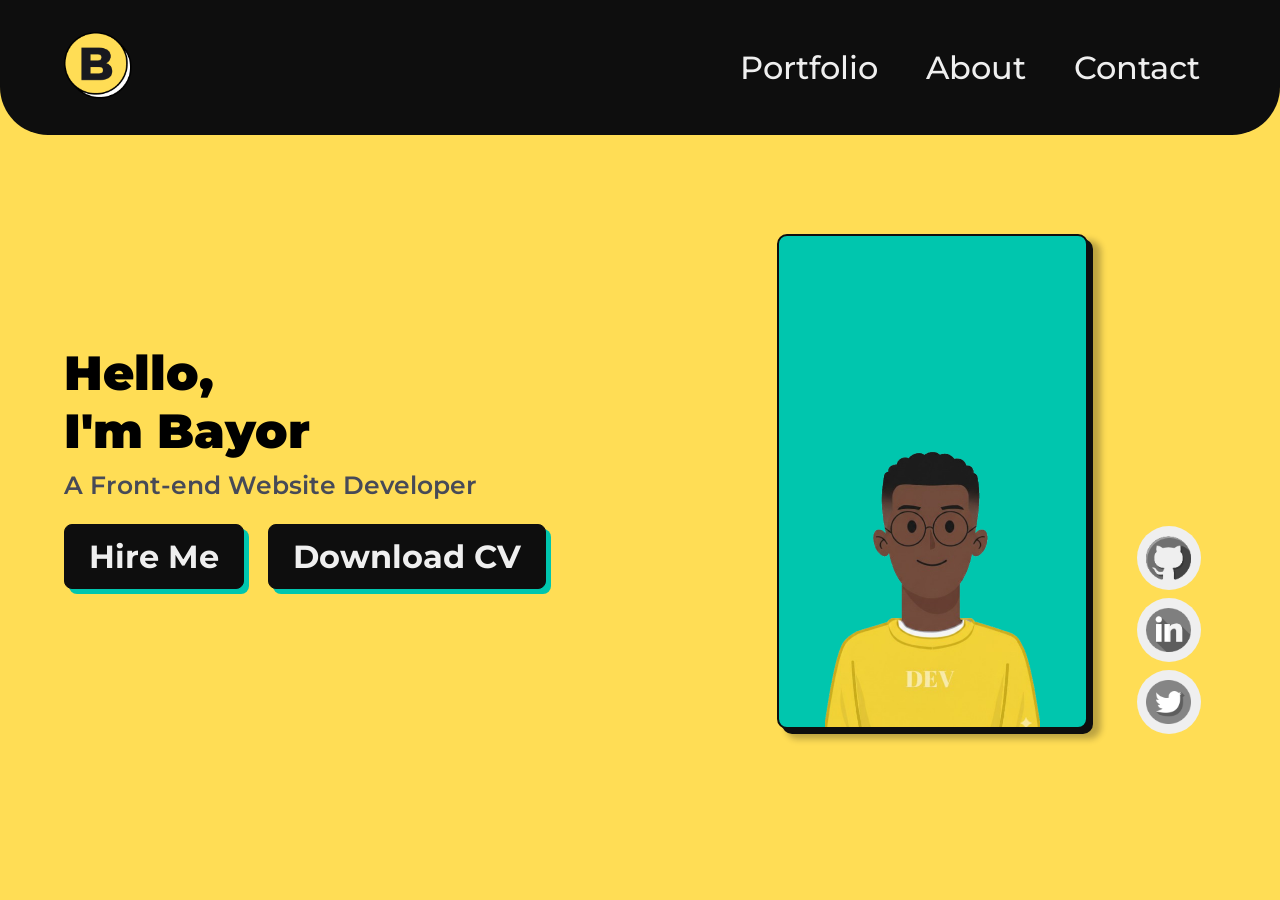
<file: index.html>
<!DOCTYPE html>
<html lang="en">
<head>
    <meta charset="UTF-8">
    <meta name="viewport" content="width=device-width, initial-scale=1.0">
    <title>Bayo, Web Developer</title>
    <link rel="preconnect" href="https://fonts.googleapis.com">
    <link rel="preconnect" href="https://fonts.gstatic.com" crossorigin>
    <link href="https://fonts.googleapis.com/css2?family=Montserrat:ital,wght@0,100..900;1,100..900&display=swap" rel="stylesheet">
    <link rel="stylesheet" href="style.css">

</head>
<body>
    <header>
        <a href="/">
            <img src="Assets/icons/logo.png" alt="Bayor, Website Logo" class="logo">
        </a>
        <nav>
            <svg class="hamburger" xmlns="http://www.w3.org/2000/svg" width="32" height="32" viewBox="0 0 32 32" fill="none">
                <path class="" d="M1 1H32.3333" stroke="white"/>
                <path class="" d="M1 9.33333H32.3333" stroke="white" />
                <path class="" d="M1 17.6667H32.3333" stroke="white" />
            </svg>
            <div class="nav_links">
                <a href="Pages/portfolio.html" class="nav_link">Portfolio</a>
                <a href="" class="nav_link">About</a>
                <a href="" class="nav_link">Contact</a>
            </div>
        </nav>
    </header>
    <main>
        <section class="hero">
            <div class="hero_text">
                <h2 class="hero_title">Hello, <br> I'm Bayor</h2>
                <p class="hero_sub"><span class="text_clip">A Front-end</span> Website Developer</p>
                <div class="btn_wrapper" id="large_screen">
                    <a href="mailto:raheemadebayorr@gmail.com?subject=Hiring Inquiry: Front-end Developer" class="hero_cta primary">Hire Me</a>
                    <a href="Assets/Raheem-Fatai-CV.pdf" class="hero_cta secondary ">Download CV</a>
                </div>
            </div>
            <div class="hero_avatar-n-sos">
                <div class="avatar_backdrop">
                <div class="avatar_wrapper">
                    <img src="Assets/images/Avatar.png" alt="" class="avatar">
                </div>
                </div>
                <div class="floating_sos">
                    <a href="www.github.com/adebayorr" class="sos">
                        <img src="Assets/icons/github.png" alt="" class="sos_icon">
                    </a>
                    <a href="www.linkedin.com" class="sos">
                        <img src="Assets/icons/linkedin.png" alt="" class="sos_icon">
                    </a>
                    <a href="www.twitter.com" class="sos">
                        <img src="Assets/icons/twitter.png" alt="" class="sos_icon">
                    </a>
                </div>
            </div>
            <div class="btn_wrapper" id="mobile">
                <a href="mailto:raheemadebayorr@gmail.com?subject=Hiring Inquiry: Front-end Developer" class="hero_cta primary">Hire Me</a>
                <a href="/Assets/Raheem-Fatai-CV.pdf" class="hero_cta secondary ">Download CV</a>
            </div>
        </section>
    </main>
    <script src="script.js"></script>
</body>
</html>
</file>
<file: style.css>
* {
    margin: 0;
    padding: 0;
    box-sizing: border-box;
    font-family: "Montserrat", sans-serif;
    /* outline: 1px solid red; */
}

body {
    background-color: #FFDD55;
    width: 100%;
}  

header {
    background: #0e0e0e;
    padding: 24px 36px;
    display: flex;
    justify-content: space-between;
    align-items: center;
    border-radius: 0px 0px 48px 48px;
    corner-shape: squircle;
    position: relative;
    overflow: hidden;
}

.logo {
    width: 68px;
}

.hamburger {
    width: 24px;
    cursor: pointer;
    stroke-width: 2.5px;
    stroke-linecap: round;
    overflow: visible;
}

.line_top {
    transform: rotate(45deg) translate(-5px, 12px);
    transform-origin: center;
}

.line_mid {
    transform: scale(0);
    transform-origin: center;
}

.line_bot {
    transform: rotate(-45deg) translate(2px, -7px);
    transform-origin: center;
}

.nav_links {
    display: none;
    flex-direction: column;
    justify-content: center;
    background-color: #FFDD55;
    gap: 16px;
    padding: 24px 16px;
    position: absolute;
    transform: translateX(1000px);
    border-radius: 8px;

}

.open_links {
    display: flex;
    transform: translateX(-50px);
    position: fixed;
    z-index: 2;
    box-shadow: 4px 4px 6px 2px #0e0e0e36;
} 

.nav_link {
    text-decoration: none;
    color: #efefef;
    font-size: 16px;


}

.hero {
    padding: 62px 28px;
}

.hero_title {
    font-weight: 900;
    font-size: 48px;
}

.hero_sub {
    font-size: 25px;
    font-weight: 600;
    color: #474a57;
    margin-top: 10px;
    width: 250px;
}


.hero_avatar-n-sos {
    display: flex;
    gap: 16px;
    align-items: stretch;
    margin-top: 40px;
}

#large_screen {
    display: none;
}


.avatar_backdrop {
    width: 80%;
    background-color: #0e0e0e;
    border-radius: 10px;
    box-shadow: 6px 3px 6px 2px #0e0e0e46;
}

.avatar_wrapper {
    width: 100%;
    height: 100%;
    background: #00C6AE;
    display: flex;
    justify-content: center;
    align-items: flex-end;
    overflow: hidden;
    border: 2px solid #0e0e0e;
    border-radius: 10px;
    transform: translateX(-5px) translateY(-5px);
}

.avatar {
    width: 70%;
    margin-bottom: -10px;
} 

.floating_sos {
    display: flex;
    flex-direction: column;
    align-items: center;
    justify-content: center;
    gap: 8px;
    /* position: fixed; */
    bottom: 4px;
    right: 24px;
}

.sos {
    width: 64px;
    height: 64px;
    background-color: #efefef;
    border-radius: 50%;
    transition: all 0.2s ease-in-out;
    display: flex;
    justify-content: center;
    align-items: center;
    filter: grayscale(100);
    text-decoration: none;
}

.sos:hover, .sos:active {
    filter: grayscale(0);
}

.sos_icon {
    width: 70%;
}

.btn_wrapper {
    width: 100%;
    margin-top: 24px;
    display: flex;
    gap: 18px;
}

.hero_cta {
    padding: 12px 16px;
    background-color: #0e0e0e;
    color: #efefef;
    box-shadow: 5px 5px #00C6AE;
    font-weight: 700;
    border-radius: 8px;
    text-decoration: none;
    transition: all 0.25s ease-in-out;
    border: 1.5px solid #0e0e0e;
}

.hero_cta:hover, .hero_cta:active {
    background-color: #efefef;
    color: #0e0e0e;
}

/* WIDTH > 400px */
@media screen and (min-width: 400px){
    .avatar_backdrop {
        min-height: 40vh;
    }
}


/* WIDTH > 1020px */

@media screen and (min-width: 1020px) {
    header {
    padding: 24px 64px;
    }

    .hamburger {
        display: none;
    }

    .nav_links {
        display: flex;
        flex-direction: row;
        align-items: center;
        gap: 48px;
        position: relative;
        background-color: unset;
        transform: unset;
    }

    .nav_link {
        font-weight: 500;
        transition: color 0.25s ease-in-out;
        font-size: 32px;
    }

    .nav_link:hover, .nav_link:active {
        color: #FFDD55;
    }

    .hero {
        position: relative;
        padding: 64px;
        margin: auto;
        display: grid;
        grid-template-columns: 45% 45%;
        align-items: center;
        gap: 100px;
        
    }

    .hero_text {
        display: flex;
        flex-direction: column;
        justify-content: center;
    }

    .hero_sub {
        width: unset;
    }

    .hero_cta {
        padding: 12px 24px;
        font-size: 32px;
    }

    .avatar_backdrop {
        width: 60%;
        height: 55vh;
    }

    .hero_avatar-n-sos {
        justify-content: end;
        align-items: end;
        gap: 44px;
    }

    #mobile {
        display: none;
    }

    #large_screen {
        display: flex;
        gap: 24px;
    }
}
</file>
